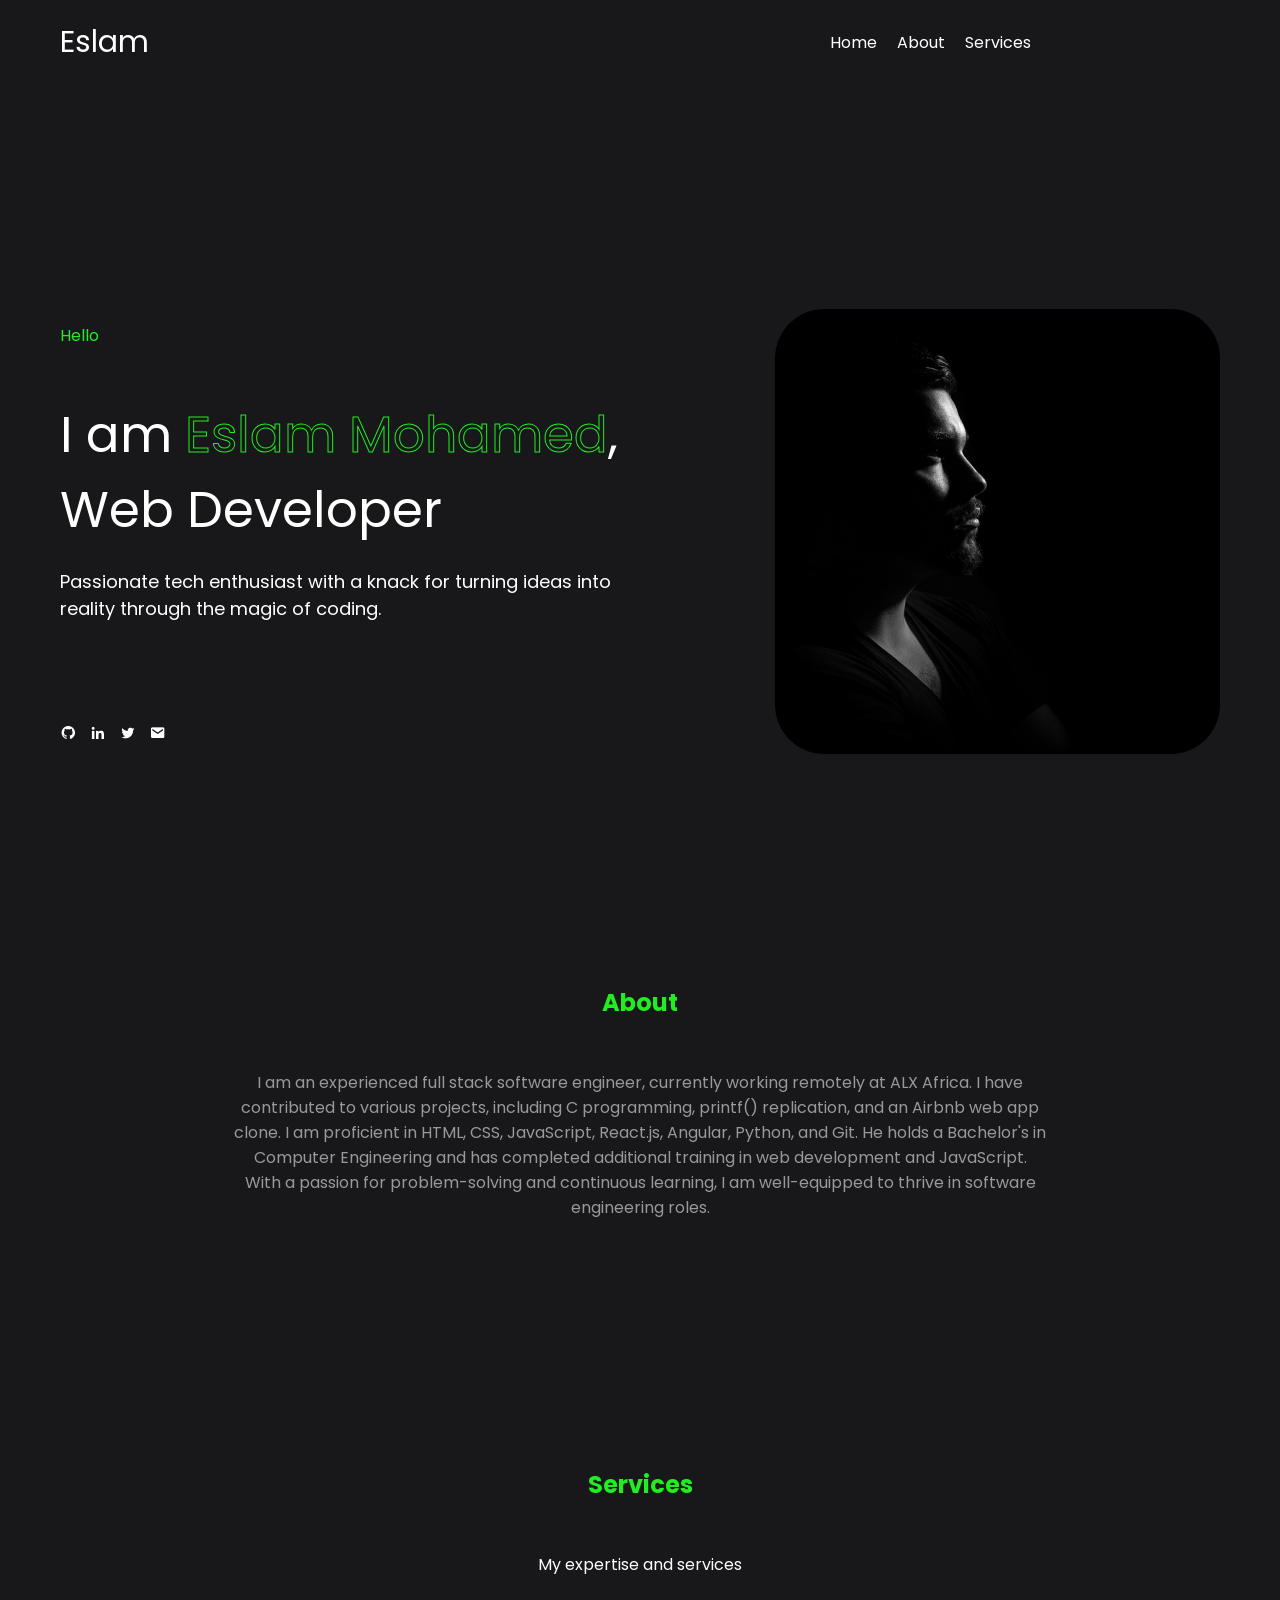
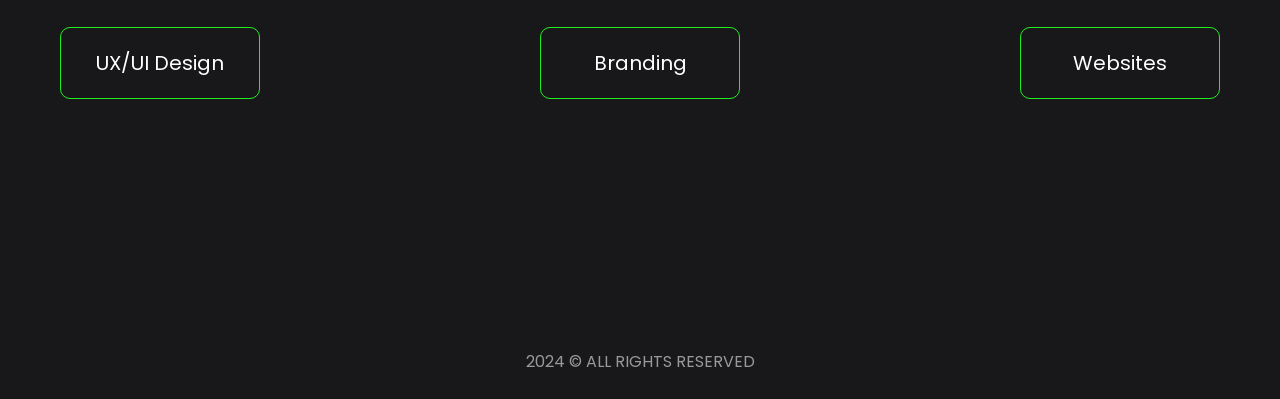
<file: index.html>
<!DOCTYPE html>
<html lang="en">

<head>
    <meta charset="UTF-8">
    <meta name="viewport" content="width=device-width, initial-scale=1.0">
    <link href='https://unpkg.com/boxicons@2.1.4/css/boxicons.min.css' rel='stylesheet'>
    <link rel="stylesheet" href="style.css">
    <title>Eslam Mohamed</title>
</head>

<body>
    
    <nav>
        <div class="logo">Eslam</div>
        <ul>
            <li><a onclick="scrollToSection('home')">Home</a></li>
            <li><a onclick="scrollToSection('about')">About</a></li>
            <li><a onclick="scrollToSection('services')">Services</a></li>

        </ul>
    </nav>
    <header>
        <div class="left">
            <p>Hello</p>
            <p>I am <span>Eslam Mohamed</span>, Web Developer</p>
            <p>Passionate tech enthusiast with a knack for 
                turning ideas into reality through the magic of coding.
            </p>
            <div class="links">
                <i class='bx bxl-github'></i>
                <i class='bx bxl-linkedin' ></i>
                <i class='bx bxl-twitter' ></i>
                <i class='bx bxs-envelope' ></i>
            </div>
        </div>
        <div class="right">
            <img src="./images/image.png" alt="image">
        </div>
    </header>

    <section class="about" id="about">
        <h2>About</h2>
        <p>
            I am an experienced full stack software engineer, 
            currently working remotely at ALX Africa. I have contributed to 
            various projects, including C programming, printf() replication, 
            and an Airbnb web app clone. I am proficient in HTML, CSS, 
            JavaScript, React.js, Angular, Python, and Git. He holds a 
            Bachelor's in Computer Engineering and has completed additional 
            training in web development and JavaScript. With a passion for 
            problem-solving and continuous learning, I am well-equipped 
            to thrive in software engineering roles.
        </p>
    </section>
    <section class="services" id="services">
        <h2>Services</h2>
        <p class="p1">My expertise and services</p>
        <div class="content">
            <div>
                <p>UX/UI Design</p>
            </div>
            <div>
                <p>Branding</p>
            </div>
            <div>
                <p>Websites</p>
            </div>
        </div>
    </section>
    <footer>
        2024 &copy; ALL RIGHTS RESERVED
    </footer>

    <script>
        function scrollToSection(sectionId) {
          var section = document.getElementById(sectionId);
          section.scrollIntoView({ behavior: 'smooth' });
        }
        
        </script>
</body>

</html>
</file>
<file: style.css>
@import url('https://fonts.googleapis.com/css2?family=Poppins:wght@300;400;500;600;700;800&display=swap');

*{
    padding: 0;
    margin: 0;
    outline: none;
    border: none;
    box-sizing: border-box;
}

img{
    width: 100%;
}

a{
    text-decoration: none;
    color: #fff;
    cursor: pointer;
}
ul {
    list-style: none;
}

body{
    font-family: 'Poppins', sans-serif;
    background-color: #18181B;
    color: #fff;
    max-width: 1200px;
    margin: auto;
    padding: 0 20px;
}

nav {
    display: grid;
    grid-template-columns: 1fr 1fr;
    padding: 20px 0;
}
nav div {
    font-size: 30px;
}
nav ul {
    display: flex;
    justify-content: center;
    align-items: center;
    gap: 20px;
}

header {
    height: 100vh;
    display: flex;
    justify-content: space-between;
    align-items: center;
}
.left {
    width: 50%;
    position: relative;
    
}
p span {
    -webkit-text-fill-color: transparent;
    -webkit-text-stroke: 1px rgb(33, 238, 33);
}
.left p:first-child {
    color: rgb(33, 238, 33);
}
.left p:nth-child(2) {
    font-size: 50px;
    margin-top: 50px;
}
.left p:nth-child(3) {
    font-size: 18px;
    margin-top: 20px;
}
.left .links {
   margin-top: 100px;
}
.links i {
    margin-right: 10px;
}
i:hover {
    color: rgb(33, 238, 33);
}
a:hover {
    color: rgb(33, 238, 33);
}
.right {
    max-width: 50%;
}
.right img{
    width: 100%;
    max-width: 445px;
}

/* about section */
.about {
    min-height: 50vh;
}
.about h2, .services h2 {
    color: rgb(33, 238, 33);
    margin-bottom: 50px;
    text-align: center;
}
.about p {
    color: #999999;
    max-width: 70%;
    text-align: center;
    margin: auto;
}

/* service section */
.services {
    height: 50vh;
    margin-top: 2em;
    margin-bottom: 2em;
}
.services .p1 {
    text-align: center;
    margin-bottom: 50px;
}
.services .content {
    display: flex;
    justify-content: space-between;
}
.content div {
    width: 200px;
    text-align: center;
    border: 1px solid rgb(33, 238, 33);
    border-radius: 10px;
    padding: 20px 30px;
}
.content div p {
    font-size: 20px;
}
footer {
    height: 50px;
    text-align: center;
    color: #999999;
}
@media (width < 900px){
    nav {
        width: 70%;
        margin: auto;
    }
    header {
        flex-direction: column-reverse;
        align-items: center;
    }
    .left {
        width: 70%;
    }
    .right {
        max-width: 70%;
    }
    .left .links {
        position: relative;
        margin: 25px 0;
    }
    .left p:nth-child(2) {
        font-size: 40px;
        margin-top: 40px;
    }
    .left p:nth-child(3) {
        font-size: 16px;
        margin-top: 15px;
    }
    .services .content {
        flex-direction: column;
        align-items: center;
        gap: 20px;
    }
  
}
@media (width < 600px){
    nav {
        width: 100%;
    }
    .left {
        width: 100%;
    }
    .right {
        max-width: 100%;
    }
}
</file>
